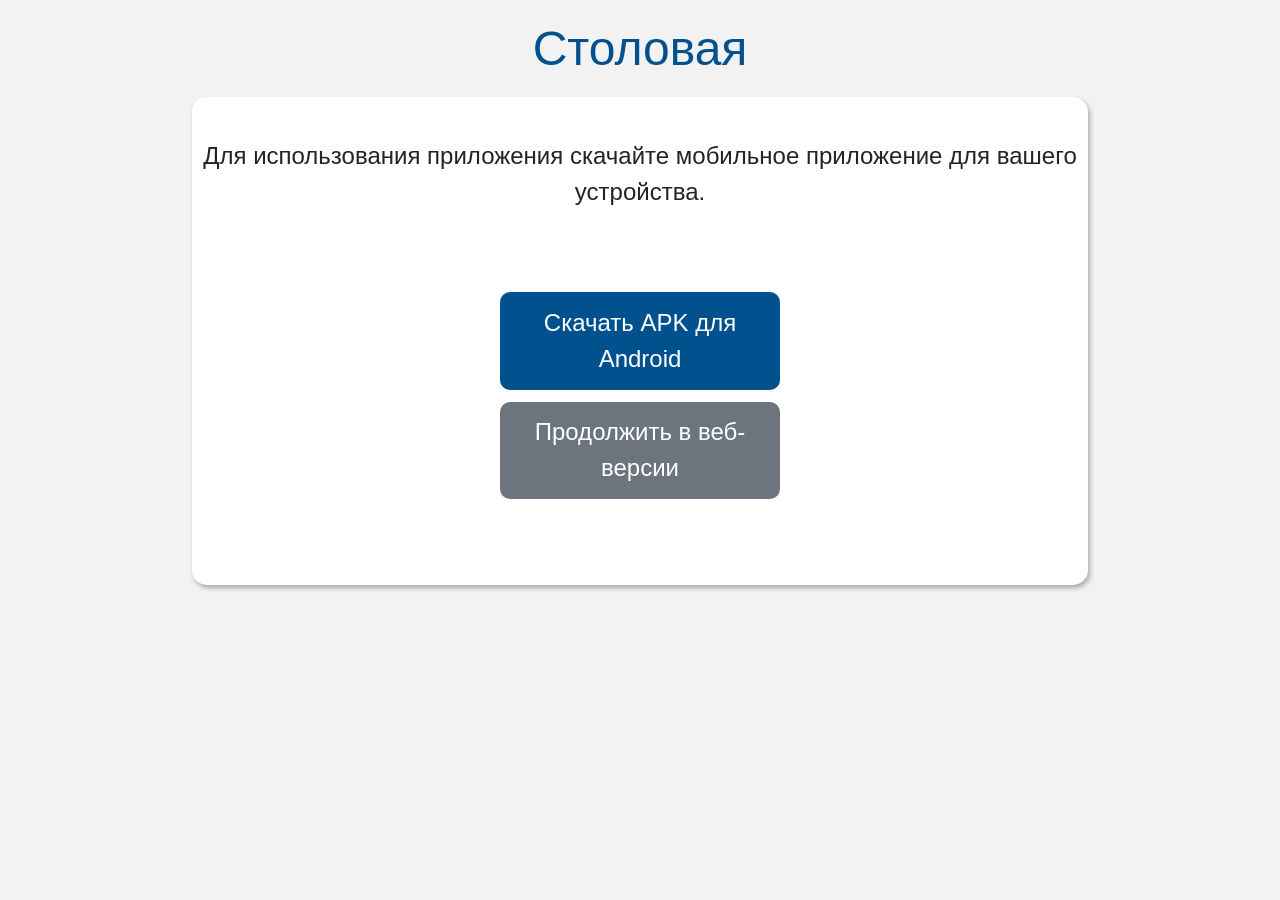
<file: frontend/index.html>
<!DOCTYPE html>
<html lang="ru">
<head>
    <meta charset="UTF-8">
    <meta name="viewport" content="width=device-width, initial-scale=1.0">
    <title>Столовая</title>
    <link rel="stylesheet" href="./styles/styles.css">
    <link rel="stylesheet" href="./styles/normal.css">
    <!-- Yandex.Metrika counter -->
    <script type="text/javascript">
        (function(m,e,t,r,i,k,a){
            m[i]=m[i]||function(){(m[i].a=m[i].a||[]).push(arguments)};
            m[i].l=1*new Date();
            for (var j = 0; j < document.scripts.length; j++) {if (document.scripts[j].src === r) { return; }}
            k=e.createElement(t),a=e.getElementsByTagName(t)[0],k.async=1,k.src=r,a.parentNode.insertBefore(k,a)
        })(window, document,'script','https://mc.yandex.ru/metrika/tag.js?id=106329665', 'ym');
        ym(106329665, 'init', {ssr:true, webvisor:true, clickmap:true, ecommerce:"dataLayer", accurateTrackBounce:true, trackLinks:true});
    </script>
    <noscript><div><img src="https://mc.yandex.ru/watch/106329665" style="position:absolute; left:-9999px;" alt="" /></div></noscript>
    <!-- /Yandex.Metrika counter -->
</head>
<body id="enter_page_1">
    <img id="logo" src="./png/logo_with_full_text.png" alt="Воскресенский колледж">
    <h1>Столовая</h1>
    <div class="slanted_line"></div>
    <form>
        <p>Для использования приложения скачайте мобильное приложение для вашего устройства.</p>
        <div style="display: flex; flex-direction: column; align-items: center; width: 100%; gap: 12px;">
            <button class="basic_button" type="button" id="downloadBtn" style="width: 280px; margin: 0;">Скачать приложение</button>
            <button class="basic_button" type="button" id="webBtn" style="width: 280px; margin: 0; background-color: #6c757d;">Продолжить в веб-версии</button>
        </div>
    </form>
<script type="module">
    import { set_font_size, create_message } from './js/common.js'
    set_font_size()
    create_message()
    const isAndroid = /android/i.test(navigator.userAgent);
    const isIOS = /iPad|iPhone|iPod/.test(navigator.userAgent) || (navigator.platform === 'MacIntel' && navigator.maxTouchPoints > 1);
    const isDesktop = !isAndroid && !isIOS;
    const downloadBtn = document.getElementById('downloadBtn');
    const webBtn = document.getElementById('webBtn');
    if (isAndroid) {
        downloadBtn.textContent = 'Скачать APK';
        downloadBtn.style.display = 'block';
        webBtn.style.display = 'none';
        downloadBtn.onclick = () => { window.location.href = '/voscollege.apk'; };
    } else if (isIOS) {
        downloadBtn.style.display = 'none';
        webBtn.textContent = 'Продолжить в веб-версии';
        webBtn.style.display = 'block';
        webBtn.onclick = () => { window.location.href = '/login.html'; };
    } else {
        downloadBtn.textContent = 'Скачать APK для Android';
        downloadBtn.style.display = 'block';
        webBtn.textContent = 'Продолжить в веб-версии';
        webBtn.style.display = 'block';
        downloadBtn.onclick = () => { window.location.href = '/voscollege.apk'; };
        webBtn.onclick = () => { window.location.href = '/login.html'; };
    }
    const isInApp = /voscollege/i.test(navigator.userAgent) || window.location.href.includes('app=');
    if (isInApp) { window.location.href = '/login.html'; }
</script>
</body>
</html>
</file>
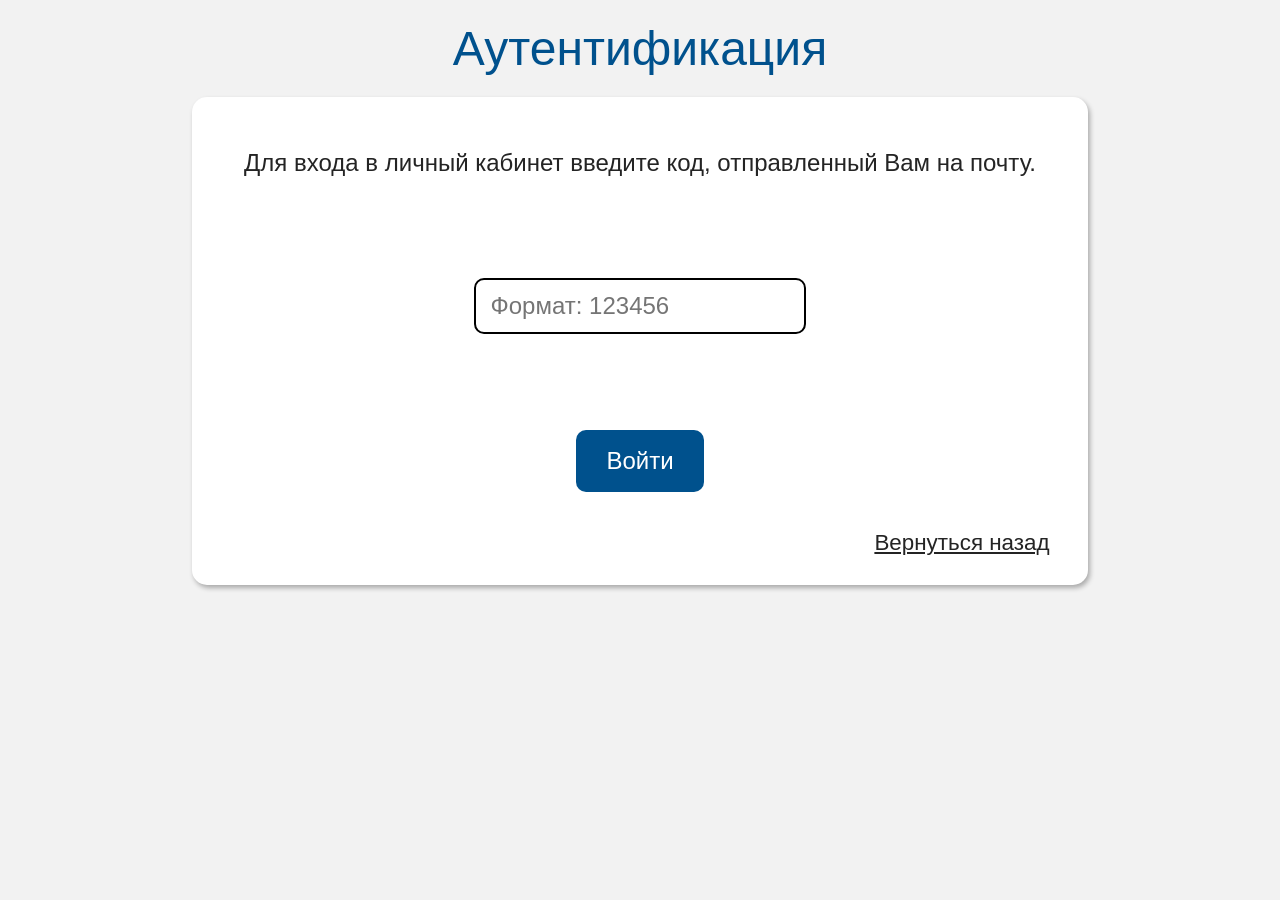
<file: frontend/authentication.html>
<!DOCTYPE html>
<html lang="ru">
<head>
    <meta charset="UTF-8">
    <meta name="viewport" content="width=device-width, initial-scale=1.0">
    <title>Аутентификация</title>
    <link rel="stylesheet" href="./styles/styles.css">
    <link rel="stylesheet" href="./styles/normal.css">
</head>
<body id="enter_page_2">
    <img id="logo" src="./png/logo_with_full_text.png" alt="Воскресенский колледж">

    <h1>Аутентификация</h1>

    <div class="slanted_line"></div>

    <form>
        <p>Для входа в личный кабинет введите код, отправленный Вам на почту.</p>
        <input 
            id="input_id"
            name="sms_code"
            placeholder="Формат: 123456"
            type="tel"
            pattern="\d{6}"
            maxlength="6"
            required>
        <button id="submitButton" class="basic_button" type="submit">Войти</button>
        <a href="./index.html">Вернуться назад</a>
    </form>
<script type="module">
    import {
        show_message,
        setStored,
        getStored,
        rights_verification,
        parseJwtModern,
        create_message,
        set_font_size
    } from './js/common.js'

    set_font_size()
    create_message()

    let DOM = null;

    document.addEventListener('DOMContentLoaded', () => {
        DOM = {
            form: document.querySelector('form'),
            input: document.getElementById('input_id'),
            submitButton: document.getElementById('submitButton'),
            errorMessage: document.querySelector('.error_message_text')
        };
        
        if (DOM.form) {
            DOM.form.addEventListener('submit', handleSubmit);
        }
    })

    async function handleSubmit(e) {
        e.preventDefault();

        show_message('Отправка данных ...')
        DOM.submitButton.disabled = true
        
        try {
            const sms = DOM.input.value;
            
            if (!sms || !/^\d{6}$/.test(sms)) {
                throw new Error('Код должен состоять из 6 цифр');
            }

            const user_authentication = getStored('user_authentication')
            
            if (!user_authentication) {
                window.location.href = './login.html'
                return
            }

            const response = await fetch('/api/auth/confirm', {
                method: 'POST',
                headers: {'Content-Type': 'application/json'},
                credentials: 'include',
                body: JSON.stringify({
                    user_id: user_authentication.user_id,
                    temporary_code_id: user_authentication.tmp_code_id,
                    code: sms
                })
            });

            const data = await response.json().catch(() => ({}));
            const detail = String(data.detail || '');

            if (!response.ok) {
                if (detail.includes('Code expired') || detail.includes('Code already used')) {
                    throw new Error('Код истек или уже использован. Запросите новый код.');
                } else if (detail.includes('Incorrect code')) {
                    throw new Error('Неверный код');
                } else if (response.status === 429) {
                    throw new Error('Слишком много попыток. Попробуйте позже.');
                } else {
                    throw new Error(`Ошибка сервера: ${response.status}`);
                }
            }

            // JWT живёт только в HttpOnly-cookie; в localStorage храним лишь роль для маршрутизации
            const role = data.role || (parseJwtModern(data.access_token) || {}).role
            setStored('user_role', role, 30)
            rights_verification(role)
            
        } catch (error) {
            console.error(error);
            show_message(error.message || 'Ошибка входа', '-')
        }

        DOM.submitButton.disabled = false
    }
</script>
</body>
</html>
</file>
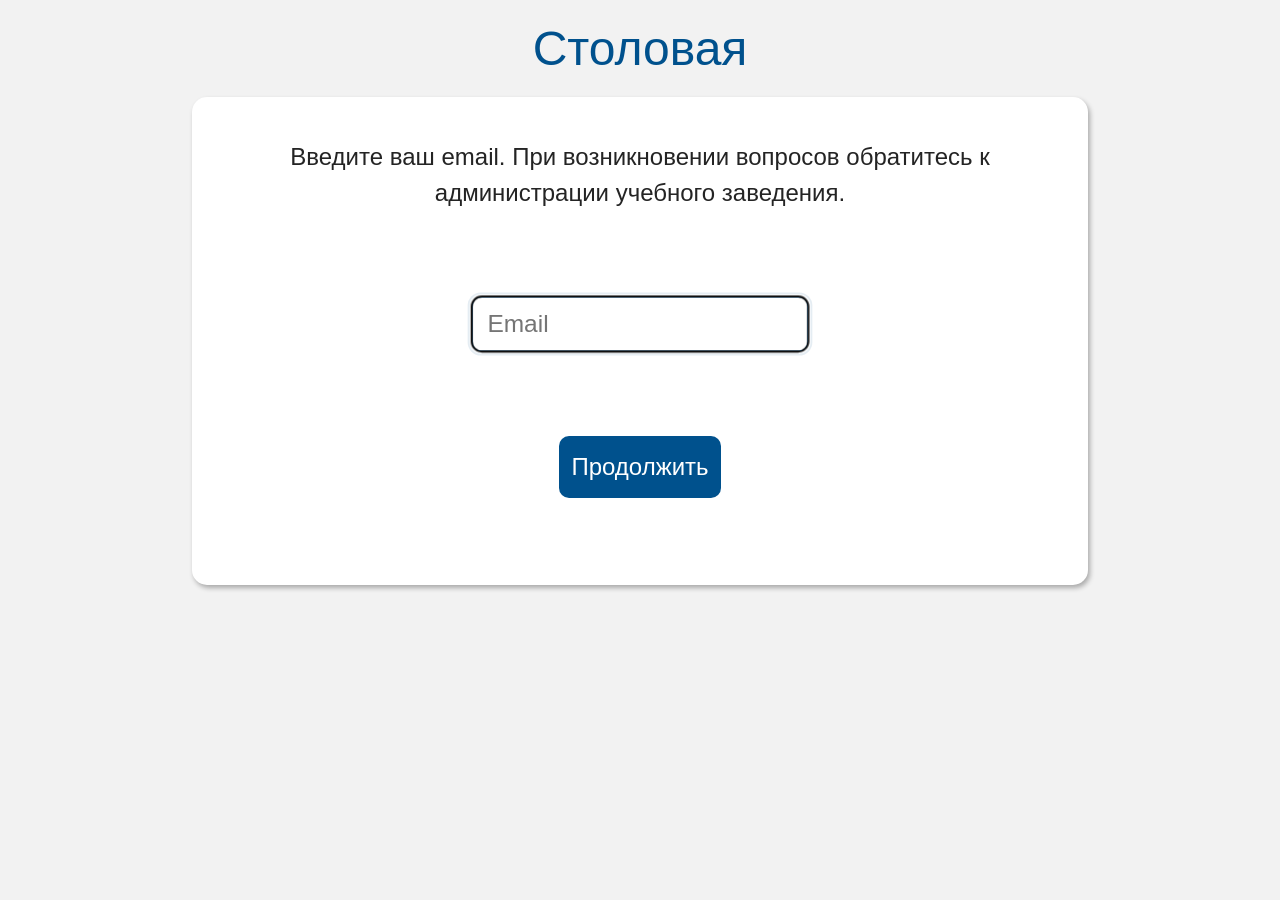
<file: frontend/login.html>
<!-- Самая первая страница приложения. Она запрашивает персональный ID клиента,
 если таковой найден, то переносит наследующую страницу приложения - authentication.html -->
<!DOCTYPE html>
<html lang="ru">
<head>
    <meta charset="UTF-8">
    <meta name="viewport" content="width=device-width, initial-scale=1.0">
    
    <title>Столовая</title>
    
    <link rel="stylesheet" href="./styles/styles.css">
    <link rel="stylesheet" href="./styles/normal.css">

    <!-- Yandex.Metrika counter -->
    <script type="text/javascript">
        (function(m,e,t,r,i,k,a){
            m[i]=m[i]||function(){(m[i].a=m[i].a||[]).push(arguments)};
            m[i].l=1*new Date();
            for (var j = 0; j < document.scripts.length; j++) {if (document.scripts[j].src === r) { return; }}
            k=e.createElement(t),a=e.getElementsByTagName(t)[0],k.async=1,k.src=r,a.parentNode.insertBefore(k,a)
        })(window, document,'script','https://mc.yandex.ru/metrika/tag.js?id=106329665', 'ym');

        ym(106329665, 'init', {ssr:true, webvisor:true, clickmap:true, ecommerce:"dataLayer", accurateTrackBounce:true, trackLinks:true});
    </script>
    <noscript><div><img src="https://mc.yandex.ru/watch/106329665" style="position:absolute; left:-9999px;" alt="" /></div></noscript>
    <!-- /Yandex.Metrika counter -->
</head>
<body id="enter_page_1">
    <img id="logo" src="./png/logo_with_full_text.png" alt="Воскресенский колледж">

    <h1>Столовая</h1>

    <div class="slanted_line"></div>

    <form>
        <p>Введите ваш email. При возникновении вопросов обратитесь к администрации учебного заведения.</p>
        <input
            id="input_id"
            name="student_card_id"
            placeholder="Email"
            minlength="5"
            maxlength="50"
            type="text"
            required
            autofocus>
        <button class="basic_button" type="submit" id="submitButton">Продолжить</button>
    </form>
<script type="module">
    import {
        show_message,
        setStored,
        getStored,
        rights_verification,
        create_message,
        set_font_size
    } from './js/common.js'

    set_font_size() // Установка размера шрифта из куки
    create_message() // Создание DOM-элемента для фидбэка
    
    // Если JWT токен уже присутствует у клиента, то перенаправление на страницу его роли
    const userRole = getStored('user_role')
    if (userRole){
        rights_verification(userRole)
    }

    let DOM = null;

    document.addEventListener('DOMContentLoaded', () => {
        DOM = {
            form: document.querySelector('form'),
            input: document.getElementById('input_id'),
            submitButton: document.getElementById('submitButton'),
            errorMessage: document.querySelector('.error_message_text')
        };
        
        if (DOM.form) {
            DOM.form.addEventListener('submit', handleSubmit);
        }
    })


    async function handleSubmit(e) {
        e.preventDefault();

        show_message('Отправка данных ...')

        // Отключение кнопки отправки
        DOM.submitButton.disabled = true
        
        try {
            const studentId = DOM.input.value.trim();
            
            if (!studentId || studentId.length < 5 || studentId.length > 50) {
                throw new Error('Введите корректный email');
            }

            const response = await fetch('/api/auth/generate', {
                method: 'POST',
                headers: {'Content-Type': 'application/json'},
                body: JSON.stringify({email: studentId})
            });

            if (!response.ok) {
                if (response.status === 404) {
                    throw new Error('Пользователь не найден');
                } else if (response.status === 400 || response.status === 422) {
                    throw new Error('Неверный формат email');
                } else if (response.status === 429) {
                    const err = await response.json().catch(() => ({}));
                    throw new Error(String(err.detail || 'Слишком много запросов, попробуйте позже'));
                }
                throw new Error('Не удалось отправить код, попробуйте позже');
            }
            
            const data = await response.json();

            setStored('user_authentication', data, 15 / (24 * 60))

            window.location.href = './authentication.html';
            
        } catch (error) {
            console.error(error);
            show_message(error.message || 'Неверный id')
        }

        DOM.submitButton.disabled = false
    }
</script>
</body>
</html>
</file>
<file: frontend/styles/styles.css>
* {
  scroll-behavior: smooth;
  padding: 0;
  margin: 0;
  color: rgb(36, 36, 36);
  box-sizing: border-box;
  overflow-x: hidden;
  font-family: Arial, Helvetica, sans-serif;
  font-size: 20px;
}

p {
  margin-bottom: 0 !important;
}

button {
  border: none;
  transition: all 0.3s cubic-bezier(0.4, 0, 0.2, 1);
}

.wrapper_for_btn {
  display: flex;
  justify-content: center;
  align-items: center;
  flex-direction: column;
  margin-block: 25px;
}

.basic_button {
  padding: 0.8rem;
  background-color: #00518D;
  color: white;
  border-radius: 10px;
  font-size: clamp(1rem, 3.2vw + 0.4rem, 1.5rem);
  cursor: pointer;
  transition: all 0.3s cubic-bezier(0.4, 0, 0.2, 1);
  min-width: 10vw;
}
.basic_button:hover {
  background-color: #0073cc;
  transform: translateY(-2px);
  box-shadow: 0 5px 15px rgba(0, 81, 141, 0.3);
}
.basic_button:active {
  transform: translateY(0);
}

#dishes_img,
#basket_img,
#orders_history_img,
#meal_planning_img,
#update_img,
#order_search_img,
#dishes_tomorrow_img,
#order_packaging_img,
#dishes_date_img {
  box-shadow: 0 0 10px 1px #000;
  border-radius: 5px;
  transition: all 0.3s cubic-bezier(0.4, 0, 0.2, 1);
  padding: 4px;
}
#dishes_img:hover,
#basket_img:hover,
#orders_history_img:hover,
#meal_planning_img:hover,
#update_img:hover,
#order_search_img:hover,
#dishes_tomorrow_img:hover,
#order_packaging_img:hover,
#dishes_date_img:hover {
  transform: scale(1.05);
  box-shadow: 0 5px 20px rgba(0, 0, 0, 0.3);
}

.error_message {
  position: fixed;
  bottom: 7%;
  width: 100%;
  z-index: 10;
  display: none;
}
.error_message .error_message_text {
  margin-inline: 10%;
  text-align: center;
  background-color: white;
  color: black;
  font-size: 1rem;
  border-radius: 10px;
  padding: 10px 20px;
  border: 1px solid black;
}

a {
  font-size: clamp(0.9rem, 2.7vw + 0.25rem, 1.4rem) !important;
}

#enter_page_1,
#enter_page_2,
#dishes_page,
#basket_page,
#orders_history_page,
#order {
  background-color: #F2F2F2;
  animation: fadeIn 0.3s ease-out;
}

#enter_page_1,
#enter_page_2 {
  position: relative;
}
#enter_page_1 .slanted_line,
#enter_page_2 .slanted_line {
  position: absolute;
  width: 1000px;
  height: 2em;
  background-color: #00518D;
  top: 50%;
  left: -50px;
  transform: rotate(-20deg);
}
#enter_page_1 #logo,
#enter_page_2 #logo {
  height: 16vh;
  width: 100%;
  -o-object-fit: contain;
     object-fit: contain;
}
#enter_page_1 form,
#enter_page_2 form {
  width: clamp(70vw, 10vh + 20vw, 80vw);
  height: clamp(420px, 40vh + 10vw, 80vh);
  background-color: white;
  border-radius: 15px;
  padding-bottom: 45px;
  display: flex;
  justify-content: space-around;
  align-items: center;
  flex-direction: column;
  margin: auto;
  position: relative;
  box-shadow: 2px 3px 5px rgba(0, 0, 0, 0.3);
  transition: all 0.3s cubic-bezier(0.4, 0, 0.2, 1);
}
#enter_page_1 form p,
#enter_page_2 form p {
  text-align: center;
  padding-inline: 0.4em;
  font-size: clamp(1rem, 3.2vw + 0.4rem, 1.5rem);
}
#enter_page_1 form input,
#enter_page_2 form input {
  border: 2px solid black;
  border-radius: 10px;
  padding: 0.5rem 0.9rem;
  font-size: clamp(1rem, 3.2vw + 0.4rem, 1.5rem);
  transition: all 0.3s cubic-bezier(0.4, 0, 0.2, 1);
  max-width: 80%;
}
#enter_page_1 form input:focus,
#enter_page_2 form input:focus {
  border-color: #00518D;
  box-shadow: 0 0 0 3px rgba(0, 81, 141, 0.1);
  transform: scale(1.02);
}
#enter_page_1 form button:focus,
#enter_page_2 form button:focus {
  background-color: #0073cc;
  transform: translateY(-2px);
}
#enter_page_1 form a,
#enter_page_2 form a {
  position: absolute;
  bottom: 2vw;
  right: 3vw;
  transition: all 0.3s cubic-bezier(0.4, 0, 0.2, 1);
}
#enter_page_1 form a:hover,
#enter_page_2 form a:hover {
  color: #00518D;
  transform: translateX(-5px);
}

#div_logo,
#menu {
  height: clamp(12vh, 15vw, 35vh);
}

#div_logo {
  width: 100%;
  display: flex;
  justify-content: center;
  align-items: center;
  flex-direction: row;
}

#div_logo {
  overflow: hidden;
  justify-content: start;
}
#div_logo img {
  height: 100%;
  -o-object-fit: contain;
     object-fit: contain;
  transition: all 0.3s cubic-bezier(0.4, 0, 0.2, 1);
}

header {
  background: #00518D;
  height: clamp(8vh, 13vw, 24vh);
  width: 100%;
  display: flex;
  justify-content: space-around;
  align-items: center;
  flex-direction: row;
}
header a, header label {
  padding-block: 1%;
  overflow: hidden;
  width: 100%;
  height: 100%;
  display: flex;
  justify-content: center;
  align-items: center;
  flex-direction: row;
}
header a img, header label img {
  height: 100%;
  -o-object-fit: contain;
     object-fit: contain;
  transition: all 0.3s cubic-bezier(0.4, 0, 0.2, 1);
}
header a img:hover, header label img:hover {
  transform: scale(1.1);
}

.btn_underline {
  background: url("../png/underlining.png") no-repeat bottom/contain;
}

#menu_dishes {
  display: flex;
  justify-content: space-around;
  align-items: center;
  flex-direction: row;
  flex-wrap: wrap;
  flex-direction: row;
  padding-inline: 1.2vw;
}
#menu_dishes button {
  transition: all 0.3s cubic-bezier(0.4, 0, 0.2, 1);
  padding: 10px 15px;
  border-radius: 5px;
}
#menu_dishes button:active {
  background: #00518D;
  color: white;
  transform: translateY(-2px);
}

h1,
h2 {
  text-align: center;
  margin-block: 1.4vh;
  font-size: clamp(1.5rem, 6vw + 0.5rem, 3rem);
  color: #00518D;
  display: flex;
  justify-content: center;
  align-items: center;
  flex-direction: row;
  font-weight: 450;
  padding-inline: 0.3em;
}

h2 {
  display: none;
  font-size: clamp(1.3rem, 6vw + 0.4rem, 2.7rem);
}

.description_form {
  margin-block: 1vh;
  font-size: clamp(1rem, 3.2vw + 0.4rem, 1.5rem);
  padding-inline: 0.5em;
}

.card_dish {
  opacity: 1;
  transition: all 0.3s cubic-bezier(0.4, 0, 0.2, 1);
  display: flex;
  justify-content: center;
  align-items: center;
  flex-direction: row;
  flex-direction: row;
  width: 90vw;
  background: white;
  margin: auto;
  margin-top: 20px;
  margin-bottom: 35px;
  border-radius: 10px;
  position: relative;
  overflow: visible;
  box-shadow: 0 4px 15px rgba(0, 0, 0, 0.1);
}
.card_dish.animate_card_dish {
  transform: none;
  opacity: 1;
}
.card_dish:hover {
  transform: translateY(-5px);
  box-shadow: 0 8px 25px rgba(0, 0, 0, 0.15);
}
.card_dish .add_basket,
.card_dish .dell_basket {
  position: absolute;
  right: -0.6em;
  top: -0.6em;
  width: 2em;
  height: 2em;
  background: #E12C2C;
  color: white;
  font-weight: bold;
  border-radius: 3px;
  z-index: 2;
  transition: all 0.3s cubic-bezier(0.4, 0, 0.2, 1);
}
.card_dish .add_basket:active,
.card_dish .dell_basket:active {
  transform: scale(1.1);
  background: #c82323;
}
.card_dish .card_dish_image {
  box-sizing: border-box;
  width: 35%;
  display: flex;
  justify-content: center;
  align-items: center;
  flex-direction: row;
  border-radius: 10px 0 0 10px;
}
.card_dish .card_dish_image img {
  -o-object-fit: contain;
     object-fit: contain;
  transition: all 0.3s cubic-bezier(0.4, 0, 0.2, 1);
}
.card_dish .card_dish_info {
  width: 65%;
  clip-path: polygon(0 9%, 1% 4%, 2% 2%, 3% 0, 68% 0, 100% 0, 100% 100%, 39% 100%, 5% 100%, 2% 99%, 1% 97%, 0 92%);
  background-color: #00518D;
  position: relative;
  display: flex;
  justify-content: space-around;
  align-items: center;
  flex-direction: row;
  flex-direction: column;
  row-gap: 1vw;
  padding-block: 2vw;
  border-bottom-right-radius: 10px;
  border-top-right-radius: 10px;
}
.card_dish .card_dish_info h2 {
  color: white;
  font-size: 0.8rem;
  font-weight: 400;
  display: flex;
  justify-content: center;
  align-items: center;
  flex-direction: row;
}
.card_dish .card_dish_info .card_dish_details {
  box-sizing: border-box;
  width: 100%;
  padding: 0 10px;
  margin: 0;
  color: white;
  font-size: 0.8rem;
  line-height: 1.35;
  text-align: center;
  overflow-wrap: anywhere;
}
.card_dish .card_dish_info .counter_dishes {
  width: 40%;
  height: 20%;
  background: #F2F2F2;
  margin: auto;
  border-radius: 10px;
  display: flex;
  justify-content: space-around;
  align-items: center;
  flex-direction: row;
  transition: all 0.3s cubic-bezier(0.4, 0, 0.2, 1);
  padding: 3px;
  box-sizing: border-box;
}
.card_dish .card_dish_info .counter_dishes:hover {
  transform: scale(1.05);
}
.card_dish .card_dish_info .counter_dishes button {
  font-weight: bold;
  transition: all 0.3s cubic-bezier(0.4, 0, 0.2, 1);
  width: 30%;
  height: 100%;
}
.card_dish .card_dish_info .counter_dishes button:active {
  background: #00518D;
  color: white;
  transform: scale(1.1);
}
.card_dish .card_dish_info .card_dish_info_text {
  display: flex;
  justify-content: space-evenly;
  align-items: center;
  flex-direction: row;
  width: 100%;
}
.card_dish .card_dish_info .card_dish_info_text p {
  color: white;
  font-size: 0.9rem;
}
.card_dish .card_dish_info .price_dish {
  color: white;
  font-weight: bold;
}

#order #dishes_swipe_content {
  width: 200% !important;
}
#order .dishes-page {
  opacity: 1;
  pointer-events: auto;
}

.checkbox {
  display: none;
}

#menu {
  width: 100vw;
  background-color: #F2F2F2;
  position: absolute;
  top: 0;
  left: 0;
  transform: translateX(-100%);
  transition: all 0.5s cubic-bezier(0.4, 0, 0.2, 1);
  z-index: 10;
  display: flex;
  justify-content: center;
  align-items: center;
  flex-direction: row;
  justify-content: space-around;
  box-shadow: 0 0 20px rgba(0, 0, 0, 0.1);
}
#menu > * {
  width: 45%;
  display: flex;
  justify-content: center;
  align-items: center;
  flex-direction: row;
  flex-direction: column;
  row-gap: 1vh;
  height: 100%;
}
#menu > * div {
  display: flex;
  justify-content: center;
  align-items: center;
  flex-direction: row;
  justify-content: space-around;
  padding: 0.2em;
  width: 80%;
  border-radius: 10px;
}
#menu > * div p, #menu > * div button {
  font-weight: bold;
}
#menu > * #container_loyalty_points {
  background-color: white;
}
#menu > * #container_loyalty_points img {
  width: 1.4em;
  height: 1.4em;
}
#menu > * #container_loyalty_points p {
  font-size: clamp(1.1rem, 3.2vw + 0.4rem, 1.5rem);
}
#menu > * #container_font_size {
  background-color: #00518D;
}
#menu > * #container_font_size p, #menu > * #container_font_size button {
  color: white;
  border: none;
  background: transparent;
}
#menu img {
  width: 3em;
  height: 3em;
  transition: all 0.3s cubic-bezier(0.4, 0, 0.2, 1);
}
#menu img:hover {
  transform: scale(1.1);
}

.checkbox:checked ~ #menu {
  transform: none;
}

#order #qrcode_container {
  height: 50vh;
  transition: all 0.3s cubic-bezier(0.4, 0, 0.2, 1);
  display: flex;
  justify-content: center;
  align-items: center;
  flex-direction: row;
}
#order #qrcode_container #qrcode {
  transition: all 0.3s cubic-bezier(0.4, 0, 0.2, 1);
}
#order #qrcode_container #qrcode img {
  height: 30vh;
}
#order .basic_button {
  background-color: #E12C2C;
  margin: 0 auto;
  display: none;
}
#order .basic_button.update_bg {
  background-color: green;
}

.orders_history_container {
  width: clamp(63vw, 65vh, 90vw);
  min-height: 52vh;
  display: flex;
  justify-content: center;
  align-items: center;
  margin: auto;
  row-gap: 1.8em;
  flex-direction: column;
}
.orders_history_container .orders_history_card {
  width: 100%;
  height: clamp(7vh, 13vw, 22vh);
  background-color: white;
  position: relative;
  transition: all 0.3s cubic-bezier(0.4, 0, 0.2, 1);
}
.orders_history_container .orders_history_card:hover {
  transform: translateY(-3px);
  box-shadow: 0 5px 15px rgba(0, 0, 0, 0.1);
}
.orders_history_container .orders_history_card .orders_history_bg {
  width: 90%;
  height: 100%;
  position: absolute;
  left: 0;
  right: 0;
  background-image: url("../png/bg_card_orders.png");
  background-repeat: no-repeat;
  background-size: contain;
  background-position: bottom;
  display: flex;
  justify-content: center;
  align-items: center;
  transition: all 0.3s cubic-bezier(0.4, 0, 0.2, 1);
}
.orders_history_container .orders_history_card .orders_history_bg p {
  color: #F2F2F2;
  font-weight: bold;
  font-size: 1.1rem;
}
.orders_history_container .orders_history_card .div_down_btn {
  width: 13%;
  height: 100%;
  position: absolute;
  top: 0;
  right: 0;
}
.orders_history_container .orders_history_card .div_down_btn .down_btn {
  width: 100%;
  height: 100%;
  font-weight: 900;
  background-color: transparent;
  transition: all 0.3s cubic-bezier(0.4, 0, 0.2, 1);
}
.orders_history_container .orders_history_card .div_down_btn .down_btn:hover {
  background: rgba(0, 0, 0, 0.1);
  transform: scale(1.1);
}
.orders_history_container .hidden_orders {
  width: 100%;
  background-color: white;
  border-radius: 10px;
  display: none;
}
.orders_history_container .hidden_orders .dish_name {
  margin-block: 1vh;
  padding-inline: 1em;
  transition: all 0.3s cubic-bezier(0.4, 0, 0.2, 1);
}
.orders_history_container .hidden_orders .dish_name:hover {
  background: rgba(0, 81, 141, 0.1);
  transform: translateX(5px);
}

footer {
  margin-top: 3vh;
  width: 100vw;
  background-color: #00518D;
  clip-path: polygon(54% 0, 70% 2%, 80% 6%, 87% 13%, 92% 21%, 95% 30%, 98% 40%, 100% 54%, 100% 75%, 100% 100%, 0 100%, 0 0);
}
footer p {
  height: 100%;
  display: flex;
  justify-content: center;
  align-items: center;
  text-align: center;
  padding: 1.2em 1.7em 0.7em 0.7em;
  color: white;
  font-size: 1.1rem;
}

#meal_plan_week label {
  width: 35%;
}
#meal_plan_week #option_institution {
  display: flex;
  justify-content: center;
  align-items: center;
  flex-direction: row;
  margin: auto;
  height: clamp(10vh, 8vw, 18vh);
  border-radius: 10px;
  width: 90%;
  background-color: white;
  transition: all 0.3s cubic-bezier(0.4, 0, 0.2, 1);
  margin-block: 4vh;
}
#meal_plan_week #option_institution p {
  width: 35%;
  text-align: center;
}
#meal_plan_week #option_institution section {
  width: 65%;
  height: 100%;
  border: none;
}
#meal_plan_week #option_institution section select {
  width: 100%;
  height: 100%;
  padding: 5px;
}
#meal_plan_week #option_institution section select option {
  width: 100%;
  height: 100%;
  text-align: center;
}

#meal_planning,
#order_search,
#dishes_tomorrow,
#order_packaging {
  background-color: #F2F2F2;
  padding-bottom: 5vh;
}
#meal_planning #close_order,
#order_search #close_order,
#dishes_tomorrow #close_order,
#order_packaging #close_order {
  display: none;
}
#meal_planning #container_with_data_from_api,
#order_search #container_with_data_from_api,
#dishes_tomorrow #container_with_data_from_api,
#order_packaging #container_with_data_from_api {
  margin-block: 5vh;
}
#meal_planning .mini_card,
#order_search .mini_card,
#dishes_tomorrow .mini_card,
#order_packaging .mini_card {
  display: flex;
  margin: auto;
  width: 95%;
  margin-block: 4px;
  border-radius: 10px;
  position: relative;
  overflow: hidden;
  background-color: white;
  transition: all 0.3s cubic-bezier(0.4, 0, 0.2, 1);
}
#meal_planning .mini_card *,
#order_search .mini_card *,
#dishes_tomorrow .mini_card *,
#order_packaging .mini_card * {
  text-align: center;
  font-size: 1rem;
  padding: 0.5em;
  height: 100%;
}
#meal_planning .mini_card p,
#order_search .mini_card p,
#dishes_tomorrow .mini_card p,
#order_packaging .mini_card p {
  justify-content: center;
  align-items: center;
  flex-direction: row;
  border-right: 1px solid black;
  width: 50%;
}
#meal_planning .mini_card div,
#order_search .mini_card div,
#dishes_tomorrow .mini_card div,
#order_packaging .mini_card div {
  width: 50%;
}
#meal_planning .mini_card div p,
#order_search .mini_card div p,
#dishes_tomorrow .mini_card div p,
#order_packaging .mini_card div p {
  width: 100%;
  height: 100%;
}
#meal_planning .mini_card select,
#order_search .mini_card select,
#dishes_tomorrow .mini_card select,
#order_packaging .mini_card select {
  top: 0;
  right: 0;
  bottom: 0;
  width: 50%;
}
#meal_planning .mini_card input,
#order_search .mini_card input,
#dishes_tomorrow .mini_card input,
#order_packaging .mini_card input {
  width: 50%;
}
#meal_planning #input_hint,
#meal_planning .input_hint,
#order_search #input_hint,
#order_search .input_hint,
#dishes_tomorrow #input_hint,
#dishes_tomorrow .input_hint,
#order_packaging #input_hint,
#order_packaging .input_hint {
  display: none;
}
#meal_planning #back_to,
#order_search #back_to,
#dishes_tomorrow #back_to,
#order_packaging #back_to {
  display: none;
}

#meal_planning #approving_dishes {
  display: none;
}
#meal_planning #input_hint {
  display: none;
}

#order_packaging .student_order,
#dishes_tomorrow .student_order {
  width: 95%;
  margin: auto;
  margin-top: 10px;
}
#order_packaging .student_order .title_student_order,
#dishes_tomorrow .student_order .title_student_order {
  width: 100%;
  background-color: #00518D;
  display: flex;
  justify-content: center;
  align-items: center;
  flex-direction: row;
}
#order_packaging .student_order .title_student_order p,
#dishes_tomorrow .student_order .title_student_order p {
  width: 80%;
  font-size: clamp(1rem, 3.2vw + 0.4rem, 1.5rem);
  color: #F2F2F2;
  padding-left: 1em;
}
#order_packaging .student_order button,
#dishes_tomorrow .student_order button {
  width: 20%;
  background-color: #F2F2F2;
  display: flex;
  justify-content: center;
  align-items: center;
  flex-direction: row;
}
#order_packaging .student_order .dishes_of_student_order,
#dishes_tomorrow .student_order .dishes_of_student_order {
  display: none;
  background-color: #F2F2F2;
  border: 1px solid black;
  margin-top: 10px;
  border-radius: 5px;
}
#order_packaging .student_order .dishes_of_student_order > :not(:first-child),
#dishes_tomorrow .student_order .dishes_of_student_order > :not(:first-child) {
  border-top: 1px solid black;
}
#order_packaging .student_order .dishes_of_student_order div,
#dishes_tomorrow .student_order .dishes_of_student_order div {
  width: 100%;
  display: flex;
  justify-content: center;
  align-items: center;
  flex-direction: row;
  justify-content: space-around;
}
#order_packaging .student_order .dishes_of_student_order div p,
#dishes_tomorrow .student_order .dishes_of_student_order div p {
  color: black;
}

#order_search .wrapper_for_btn {
  flex-direction: column;
  row-gap: 5vh;
}
#order_search .wrapper_for_btn #back_to_find_client {
  display: none;
}

#total_price_section {
  text-align: center;
  margin: 20px;
  background-color: white;
  padding: 15px;
  border-radius: 10px;
  box-shadow: 0 4px 15px rgba(0, 0, 0, 0.1);
}

#total_order_price {
  color: #00518D;
  font-size: 1.2em;
  font-weight: bold;
  transition: all 0.3s cubic-bezier(0.4, 0, 0.2, 1);
}

#dishes_swipe_container {
  position: relative;
  overflow: hidden;
  touch-action: pan-y;
  -webkit-overflow-scrolling: touch;
}

#dishes_swipe_content {
  display: flex;
  width: 100%;
  transition: transform 0.3s cubic-bezier(0.4, 0, 0.2, 1);
  will-change: transform;
}

.dishes-page {
  width: 100%;
  opacity: 1;
  transition: opacity 0.3s ease;
  padding: 0.5em;
}
.dishes-page.active {
  opacity: 1;
}

#basket_swipe_container {
  position: relative;
  overflow: hidden;
  min-height: 45vh;
}

#basket_swipe_content {
  display: flex;
  width: 200%;
  transition: transform 0.3s cubic-bezier(0.4, 0, 0.2, 1);
}

.basket-page {
  min-width: 50%;
  opacity: 1;
  transition: opacity 0.3s ease;
}
.basket-page.active {
  opacity: 1;
}

.swipe-indicator {
  display: flex;
  justify-content: center;
  align-items: center;
  margin: 15px 0;
  gap: 8px;
}

.swipe-dot {
  width: 8px;
  height: 8px;
  border-radius: 50%;
  background-color: #ccc;
  transition: background-color 0.3s ease;
}
.swipe-dot.active {
  background-color: #00518D;
}

#dishes_swipe_container {
  -webkit-user-select: none;
  -moz-user-select: none;
  user-select: none;
}

@media (orientation: landscape) {
  #enter_page_1 #logo,
  #enter_page_1 .slanted_line,
  #enter_page_2 #logo,
  #enter_page_2 .slanted_line {
    display: none;
  }
  .card_dish .card_dish_image img {
    width: 65%;
  }
  #admin_page #logo {
    display: none;
  }
  #admin_page #link_exit {
    position: absolute;
    top: 0;
    right: 0;
    margin: 1em;
  }
}
@media (max-width: 768px) {
  #dishes_swipe_container {
    min-height: 50vh;
  }
  .dishes-page {
    padding: 0 5px;
  }
}
@media print {
  #dishes_tomorrow .mini_card {
    margin-block: 2px;
  }
}/*# sourceMappingURL=styles.css.map */

/* Исправление для .mini_card на страницах поставщика */
#meal_planning .mini_card,
#order_search .mini_card,
#dishes_tomorrow .mini_card,
#order_packaging .mini_card {
    display: flex;
    align-items: center;
    justify-content: space-between;
    flex-wrap: nowrap;
}

#meal_planning .mini_card p,
#order_search .mini_card p,
#dishes_tomorrow .mini_card p,
#order_packaging .mini_card p {
    flex: 0 0 40%; /* Фиксированная ширина для текста */
    border-right: 1px solid black;
    padding: 0.5em;
    margin: 0;
    text-align: left;
    height: auto;
    display: flex;
    align-items: center;
}

#meal_planning .mini_card select,
#order_search .mini_card select,
#dishes_tomorrow .mini_card select,
#order_packaging .mini_card select {
    flex: 1;
    width: auto;
    position: static !important; /* отменяем absolute */
    top: auto;
    right: auto;
    bottom: auto;
    padding: 0.5em;
    border: none;
    background: transparent;
    font-size: 1rem;
    text-align: center;
    height: auto;
    min-height: 2.5em;
}

#meal_planning .mini_card input,
#order_search .mini_card input,
#dishes_tomorrow .mini_card input,
#order_packaging .mini_card input {
    flex: 1;
    width: auto;
    padding: 0.5em;
    border: none;
    text-align: center;
}
</file>
<file: frontend/styles/normal.css>
/**
  Нормализация блочной модели
 */
*,
::before,
::after {
  box-sizing: border-box;
}

/**
  Убираем внутренние отступы слева тегам списков,
  у которых есть атрибут class
 */
:where(ul, ol):where([class]) {
  padding-left: 0;
}

/**
  Убираем внешние отступы body и двум другим тегам,
  у которых есть атрибут class
 */
body,
:where(blockquote, figure):where([class]) {
  margin: 0;
}

/**
  Убираем внешние отступы вертикали нужным тегам,
  у которых есть атрибут class
 */
:where(
  h1,
  h2,
  h3,
  h4,
  h5,
  h6,
  p,
  ul,
  ol,
  dl
):where([class]) {
  margin-block: 0;
}

:where(dd[class]) {
  margin-left: 0;
}

:where(fieldset[class]) {
  margin-left: 0;
  padding: 0;
  border: none;
}

/**
  Убираем стандартный маркер маркированному списку,
  у которого есть атрибут class
 */
:where(ul[class]) {
  list-style: none;
}

:where(address[class]) {
  font-style: normal;
}

/**
  Обнуляем вертикальные внешние отступы параграфа,
  объявляем локальную переменную для внешнего отступа вниз,
  чтобы избежать взаимодействие с более сложным селектором
 */
p {
  --paragraphMarginBottom: 24px;

  margin-block: 0;
}

/**
  Внешний отступ вниз для параграфа без атрибута class,
  который расположен не последним среди своих соседних элементов
 */
p:where(:not([class]):not(:last-child)) {
  margin-bottom: var(--paragraphMarginBottom);
}


/**
  Упрощаем работу с изображениями
 */
img {
  display: block;
  max-width: 100%;
}

/**
  Наследуем свойства шрифт для полей ввода
 */
input,
textarea,
select,
button {
  font: inherit;
}

html {
  /**
    Пригодится в большинстве ситуаций
    (когда, например, нужно будет "прижать" футер к низу сайта)
   */
  height: 100%;
}

/**
  Плавный скролл
 */
html,
:has(:target) {
  scroll-behavior: smooth;
}

body {
  /**
    Пригодится в большинстве ситуаций
    (когда, например, нужно будет "прижать" футер к низу сайта)
   */
  min-height: 100%;
  /**
    Унифицированный интерлиньяж
   */
  line-height: 1.5;
}

/**
  Приводим к единому цвету svg-элементы
 */
svg *[fill] { fill: currentColor }
svg *[stroke] { stroke: currentColor }

/**
  Чиним баг задержки смены цвета при взаимодействии с svg-элементами
 */
svg * {
  transition-property: fill, stroke;
}

/**
  Удаляем все анимации и переходы для людей,
  которые предпочитают их не использовать
 */
@media (prefers-reduced-motion: reduce) {
  *,
  ::before,
  ::after {
    animation-duration: 0.01ms !important;
    animation-iteration-count: 1 !important;
    transition-duration: 0.01ms !important;
    scroll-behavior: auto !important;
  }
}
</file>
